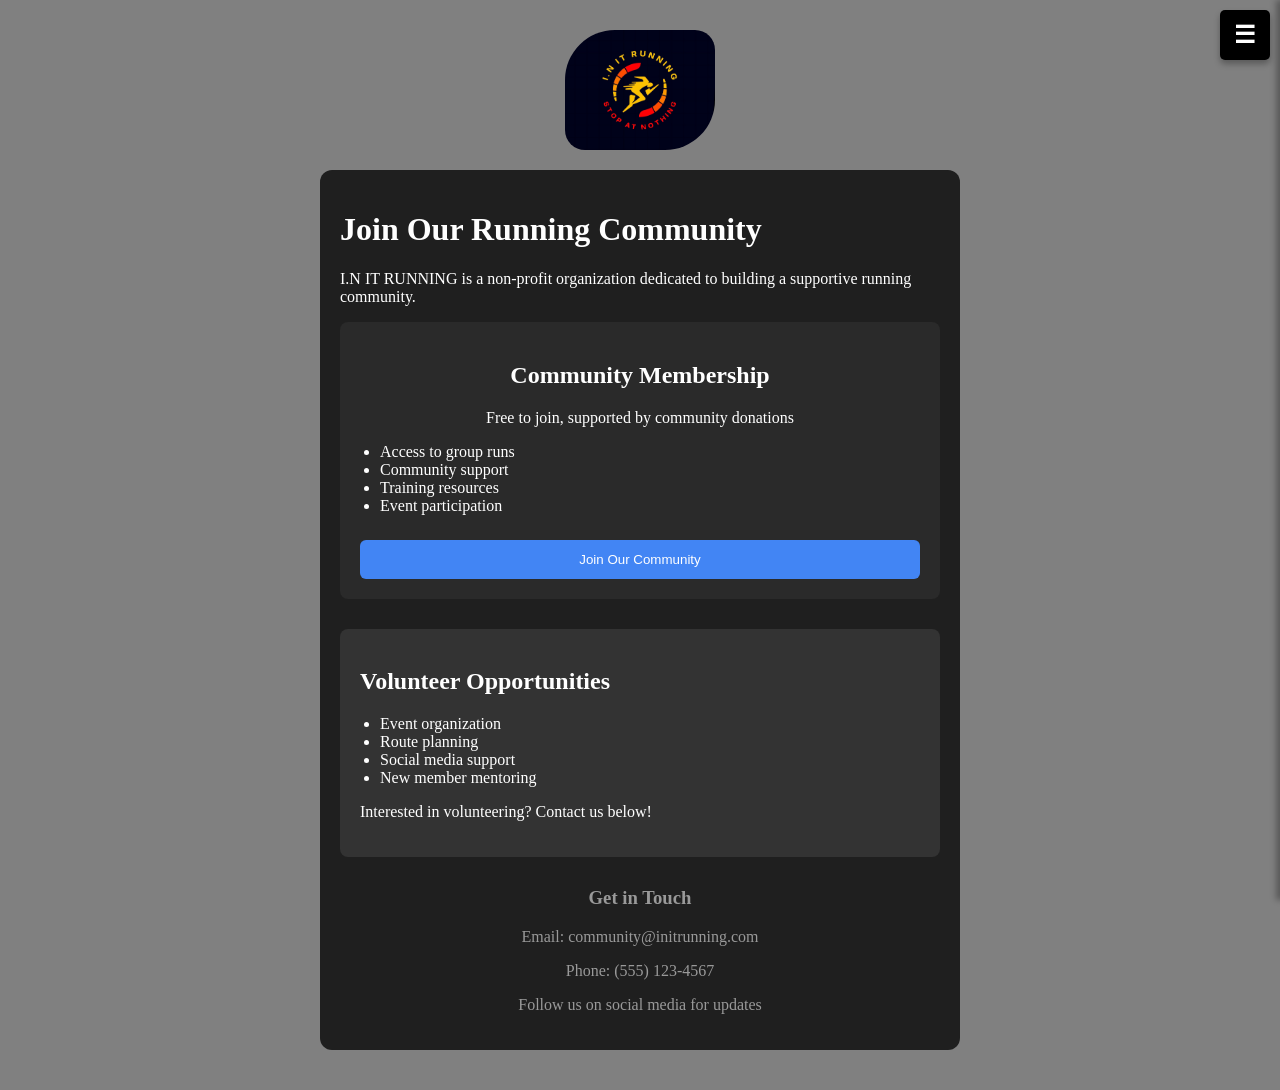
<file: Front-End/Menu-Items/JoinUs.html>
<!DOCTYPE html>
<html lang="en">
<head>
    <meta charset="UTF-8">
    <meta name="viewport" content="width=device-width, initial-scale=1.0">
    <title>Join Us - I.N IT RUNNING</title>
    <link rel="stylesheet" href="../style.css">
    <style>
        .join-container {
            max-width: 600px;
            margin: 20px auto;
            padding: 20px;
            background: #1f1f1f;
            border-radius: 12px;
            color: white;
        }

        .membership-option {
            background: #2a2a2a;
            margin: 15px 0;
            padding: 20px;
            border-radius: 8px;
            text-align: center;
        }

        .volunteer-section {
            background: #333;
            padding: 20px;
            border-radius: 8px;
            margin-top: 30px;
            text-align: left;
        }

        .join-button {
            background: #4285f4;
            color: white;
            border: none;
            padding: 12px 24px;
            border-radius: 6px;
            cursor: pointer;
            width: 100%;
            margin-top: 10px;
        }

        .benefits-list {
            text-align: left;
            margin: 15px 0;
            padding-left: 20px;
        }

        .contact-info {
            margin-top: 30px;
            text-align: center;
            color: #999;
        }

        @media (max-width: 768px) {
            .join-container {
                margin: 10px;
                padding: 15px;
            }
        }
    </style>
</head>
<body>
    <img src="../images/Logo.webp" id="logoImg">
    <button id="menu-button" aria-controls="Menu" aria-expanded="false">☰</button>
    <div class="hidden" id="Menu">
        <ul>
            <li><span id="status">Not logged in</span></li>
            <li><a href="../index.html">Home</a></li>
            <li><a href="MembersPortal.html">Members Portal</a></li>
            <li><a href="AboutUs.html">About Us</a></li>
            <li><a href="PhotoGallery.html">Photo Gallery</a></li>
            <li><a href="JoinUs.html">Join Us!</a></li>
        </ul>
    </div>

    <div class="join-container">
        <h1>Join Our Running Community</h1>
        <p>I.N IT RUNNING is a non-profit organization dedicated to building a supportive running community.</p>
        
        <div class="membership-option">
            <h2>Community Membership</h2>
            <p>Free to join, supported by community donations</p>
            <ul class="benefits-list">
                <li>Access to group runs</li>
                <li>Community support</li>
                <li>Training resources</li>
                <li>Event participation</li>
            </ul>
            <button class="join-button" onclick="window.location.href='MembersPortal.html'">Join Our Community</button>
        </div>

        <div class="volunteer-section">
            <h2>Volunteer Opportunities</h2>
            <ul class="benefits-list">
                <li>Event organization</li>
                <li>Route planning</li>
                <li>Social media support</li>
                <li>New member mentoring</li>
            </ul>
            <p>Interested in volunteering? Contact us below!</p>
        </div>

        <div class="contact-info">
            <h3>Get in Touch</h3>
            <p>Email: community@initrunning.com</p>
            <p>Phone: (555) 123-4567</p>
            <p>Follow us on social media for updates</p>
        </div>
    </div>

    <script src="../java.js"></script>
</body>
</html>
</file>
<file: Front-End/style.css>
body{
    background-color: grey;
    padding: 10px;
    margin: 0;
    min-height: 100vh;
}

#Menu {
    background-color: #333; /* Dark background for the menu */
    color: white; /* White text for contrast */
    width: 80%; /* Smaller menu width on mobile */
    max-width: 300px;
    position: fixed; /* Fixed for mobile responsiveness */
    top: 0;
    right: 0;
    height: 100%; /* Full height for a mobile menu */
    border-radius: 0; /* Remove rounded corners for a mobile look */
    box-shadow: -4px 0 6px rgba(0, 0, 0, 0.3); /* Subtle shadow */
    transform: translateX(100%); /* Initially off-screen */
    opacity: 1; /* Fully visible */
    transition: transform 0.3s ease; /* Smooth slide-in/out */
    z-index: 1000; /* Ensure it appears above other elements */
}

#Menu ul {
    list-style: none;
    margin: 0;
    padding: 20px;
}

#Menu li {
    margin: 20px 0;
}

#Menu a {
    color: white;
    text-decoration: none;
    font-weight: bold;
    font-size: 18px;
}

#Menu a:hover {
    text-decoration: underline;
}

.hidden {
    transform: translateX(100%); /* Slide out */
}

#Menu:not(.hidden) {
    transform: translateX(0); /* Slide in */
}

#menu-button {
    font-size: 24px;
    background-color: black; /* Sleek black button */
    color: white;
    border: none;
    border-radius: 5px;
    box-shadow: 0 4px 6px rgba(0, 0, 0, 0.3);
    cursor: pointer;
    position: fixed; /* Fixed for mobile */
    top: 10px;
    right: 10px;
    padding: 8px;
    font-family: sans-serif;
    font-weight: bold;
    transition: background-color 0.3s ease, transform 0.2s ease;
    z-index: 1100; /* Ensure it stays above the menu */
    width: 40px;
    height: 40px;
    margin: 0;    /* Reset any margins */
}

#menu-button:hover {
    background-color: #555; /* Slightly lighter black on hover */
    transform: scale(1.05); /* Slightly enlarge the button */
}
#logoImg {
    width: 120px; /* Smaller logo on mobile */
    max-width: 150px; /* Limit the maximum size */
    height: auto; /* Maintain aspect ratio */
    display: block;
    margin: 10px auto; /* Center the logo in the menu */
    border-radius: 50px 20px; /* Rounded corners for a modern look */
}
.hero {
    text-align: center;
    padding: 60px 20px;
    background: linear-gradient(to right, #444, #222);
    color: white;
}

.cta-button {
    background-color: crimson;
    padding: 12px 20px;
    color: white;
    border: none;
    border-radius: 8px;
    font-size: 16px;
    text-decoration: none;
    transition: background-color 0.3s;
}

.cta-button:hover {
    background-color: darkred;
}
.features {
    display: flex;
    flex-wrap: wrap;
    justify-content: center;
    gap: 20px;
    padding: 40px 20px;
}

.feature-card {
    background-color: #444;
    color: white;
    padding: 20px;
    width: 250px;
    border-radius: 10px;
    box-shadow: 0 0 10px rgba(0,0,0,0.3);
    text-align: center;
}
footer {
    background-color: #222;
    color: white;
    text-align: center;
    padding: 20px;
}
#about {
    background-color: #2b2b2b;
    color: white;
    padding: 60px 20px;
    text-align: center;
}

#about h2 {
    font-size: 32px;
    margin-bottom: 20px;
    font-weight: bold;
}

#about p {
    font-size: 18px;
    max-width: 700px;
    margin: 0 auto;
    line-height: 1.6;
}

@media (min-width: 768px) {
    body {
        padding: 20px;
    }

    #Menu {
        width: 250px;
    }

    #logoImg {
        width: 150px;
    }

    #menu-button {
        width: 50px;
        height: 50px;
    }
}
</file>
